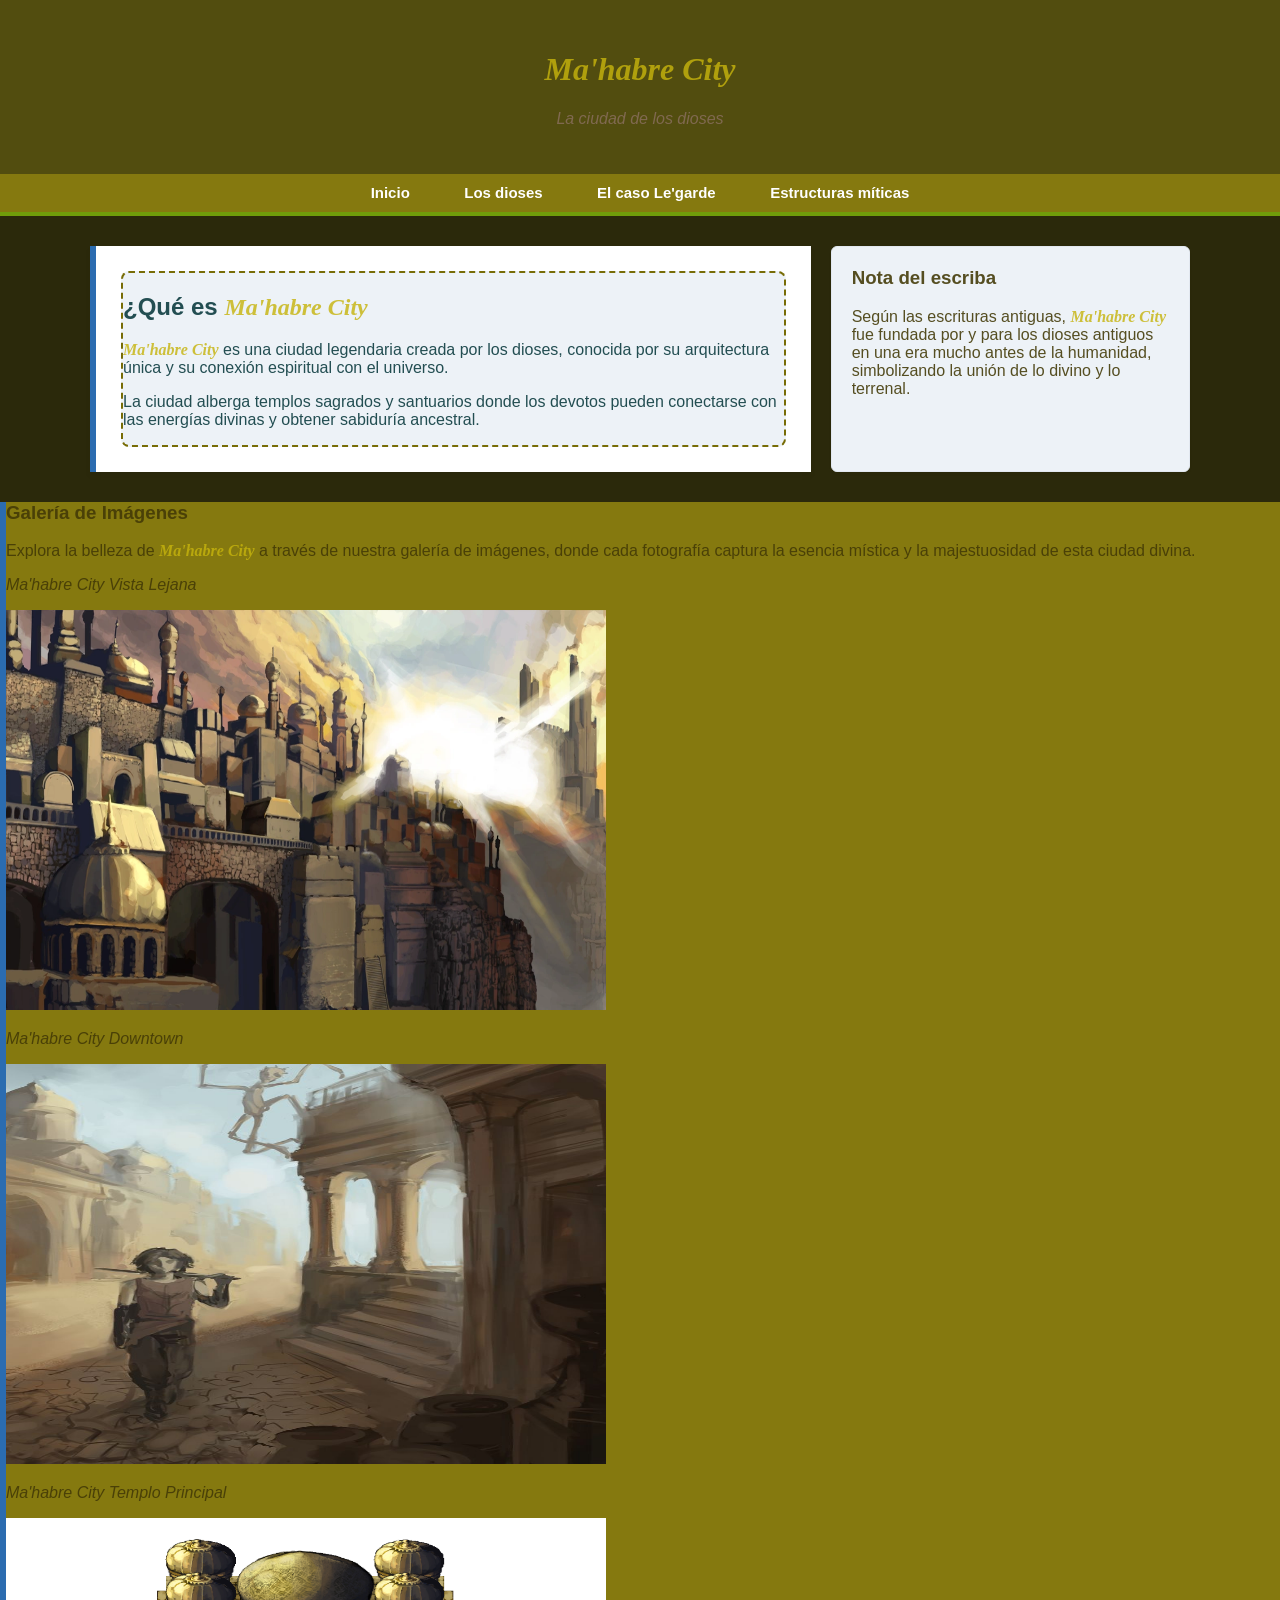
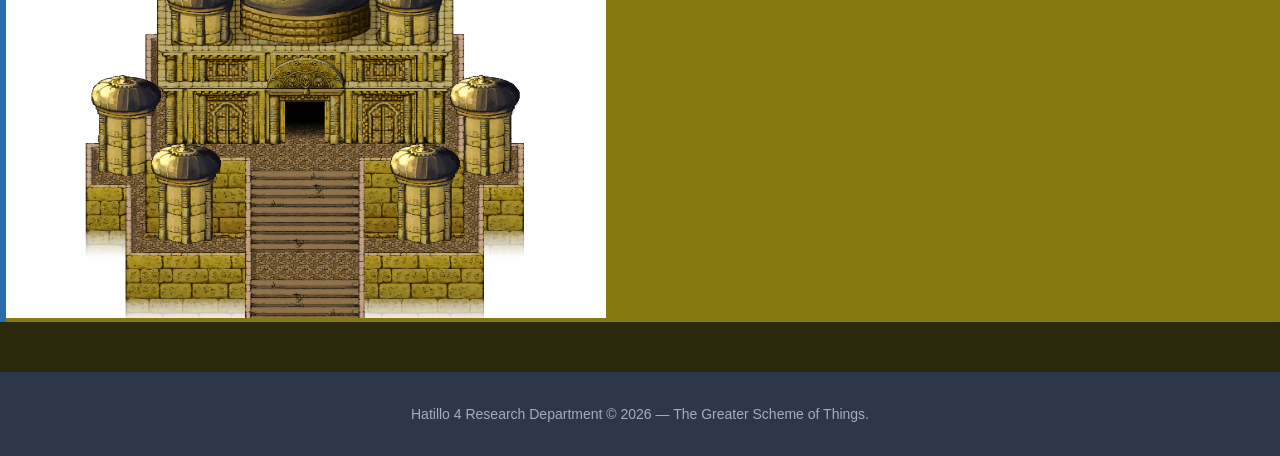
<file: index.html>
<!DOCTYPE html>
<html lang="es">
<head>
    <meta charset="UTF-8">
    <meta name="viewport" content="width=device-width, initial-scale=1.0">
    <title>Ma'habre City</title>
    <link rel="stylesheet" href="estilos.css">
</head>
<body>
 
    <header class="encabezado-principal">
        <h1><span class="texto-mahabre">Ma'habre City</span></h1>
        <p><em>La ciudad de los dioses</em></p>
    </header>
 
    <nav class="menu-navegacion">
        <a href="index.html">Inicio</a>
        <a href="dioses.html">Los dioses</a>
        <a href="legarde.html">El caso Le'garde</a>
        <a href="infraestructura.html">Estructuras míticas</a>
    </nav>
 
    <main>
        <div class="contenedor-principal">
 
            <section class="seccion-descripcion">
                <div class="bloque-destacado">
                    <h2>¿Qué es <span class="texto-mahabre">Ma'habre City</span></h2>
                    <p>
                        <span class="texto-mahabre">Ma'habre City</span> es una ciudad legendaria creada por los dioses, conocida por su arquitectura única y su conexión espiritual con el universo.
                    </p>
                    <p>
                        La ciudad alberga templos sagrados y santuarios donde los devotos pueden conectarse con las energías divinas y obtener sabiduría ancestral.
                    </p>
                </div>
            </section>
 
            <aside class="columna-lateral">
                <div>
                    <h3>Nota del escriba</h3>
                    <p>
                        Según las escrituras antiguas, <span class="texto-mahabre">Ma'habre City</span> fue fundada por y para los dioses antiguos en una era mucho antes de la humanidad, simbolizando la unión de lo divino y lo terrenal.
                    </p>
                </div>
            </aside>
 
        </div>

    </main>

    <div>
        <article class="article-fotos">
            <div>
                <h3>Galería de Imágenes</h3>
                <p>
                    Explora la belleza de <span class="texto-mahabre">Ma'habre City</span> a través de nuestra galería de imágenes, donde cada fotografía captura la esencia mística y la majestuosidad de esta ciudad divina.
                </p>
            </div>

            <div>
                <p><em>Ma'habre City Vista Lejana</em></p>
                <img src="images/Mahabre.webp" alt="Ma'habre City Vista Lejana" width="600" height="400">
                <p><em>Ma'habre City Downtown</em></p>
                <img src="images/Mahabre-Downtown.jpg" alt="Ma'habre City Downtown" width="600" height="400">
                <p><em>Ma'habre City Templo Principal</em></p>
                <img src="images/Golden-Temple.webp" alt="Ma'habre City Templo Principal" width="600" height="400">
            </div>
        </article>
    </div>
 
    <footer class="pie-pagina">
        <p>Hatillo 4 Research Department © 2026 — The Greater Scheme of Things.</p>
    </footer>
 
</body>
</html>
</file>
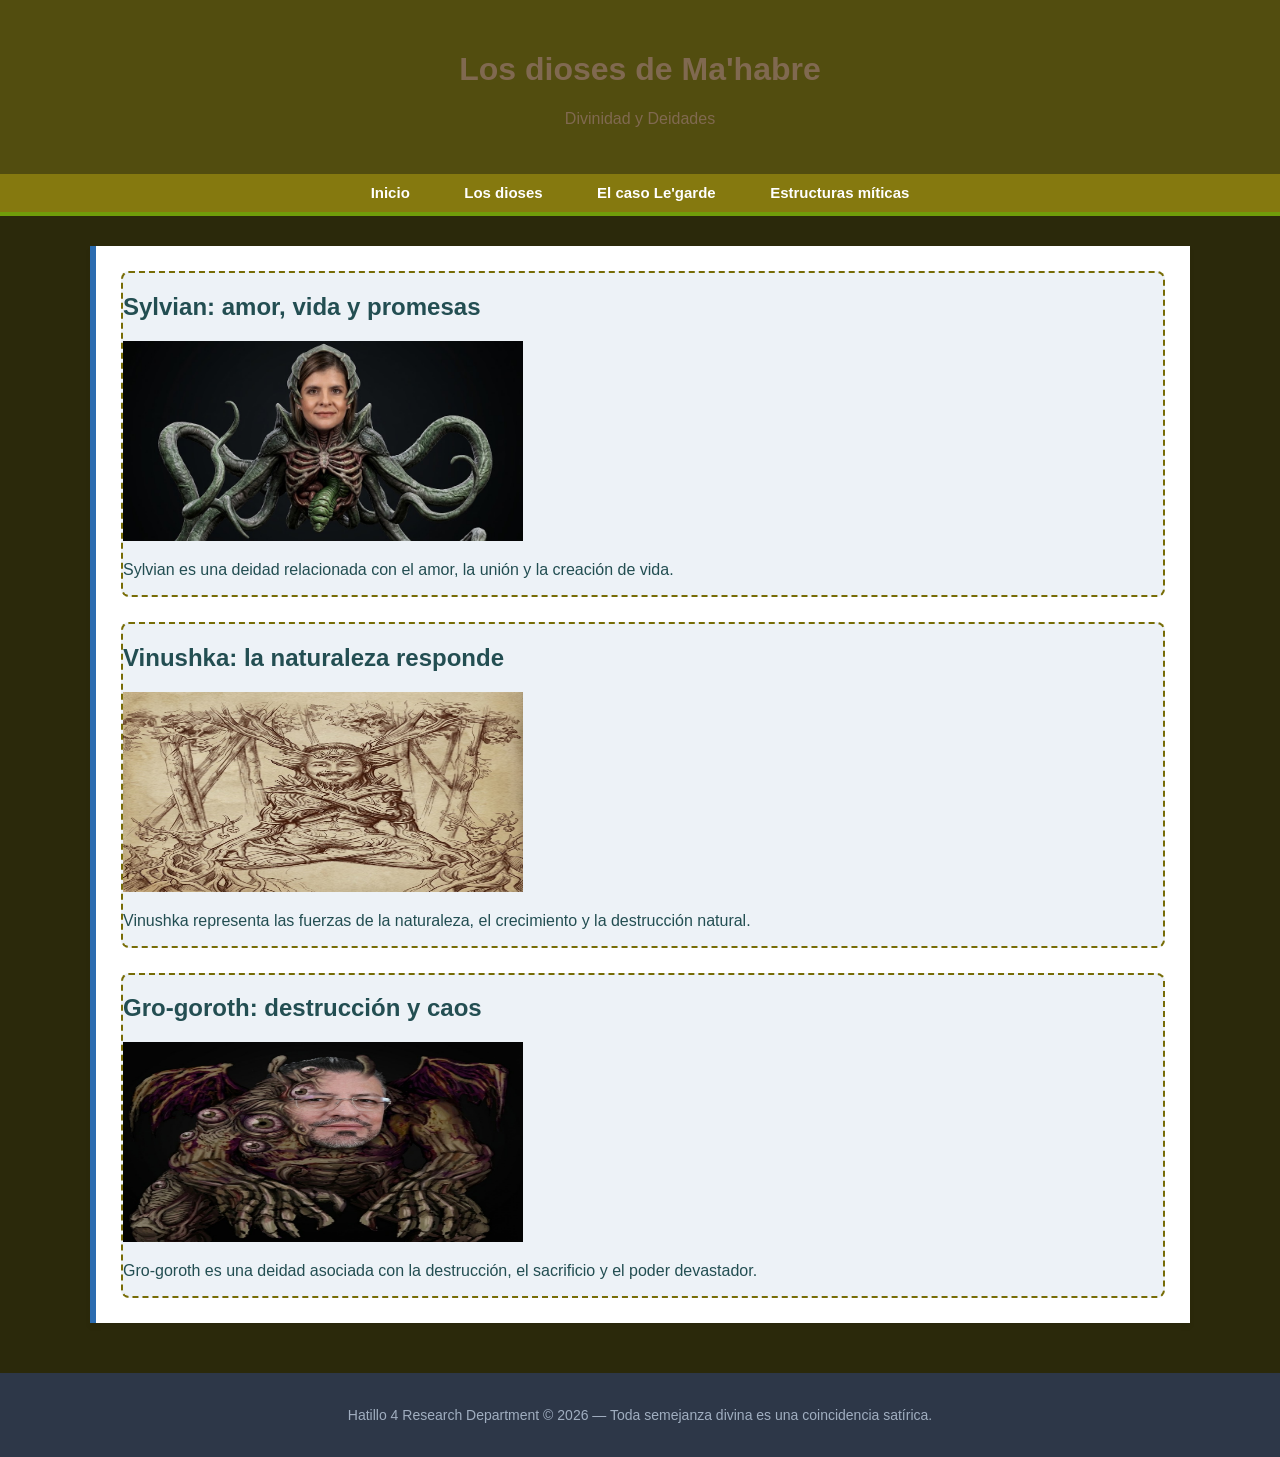
<file: dioses.html>
<!DOCTYPE html>
<html lang="es">
<head>
    <meta charset="UTF-8">
    <meta name="viewport" content="width=device-width, initial-scale=1.0">
    <title>Los dioses de Ma'habre</title>
    <link rel="stylesheet" href="estilos.css">
</head>
<body>

    <header class="encabezado-principal" id="inicio">
        <h1>Los dioses de Ma'habre</h1>
        <p>Divinidad y Deidades</p>
    </header>

    <nav class="menu-navegacion">
        <a href="index.html">Inicio</a>
        <a href="dioses.html">Los dioses</a>
        <a href="legarde.html">El caso Le'garde</a>
        <a href="infraestructura.html">Estructuras míticas</a>
    </nav>

    <main class="contenedor-principal">
        <section class="seccion-descripcion">

            <article class="bloque-destacado">
                <h2>Sylvian: amor, vida y promesas</h2>

                <img class="imagen-dios"
                     src="images/Sylvian.png"
                     alt="Representación humorística de Sylvian" width="400" height="200">

                <p>
                    Sylvian es una deidad relacionada con el amor, la unión
                    y la creación de vida. 
                </p>

            </article>

            <article class="bloque-destacado">
                <h2>Vinushka: la naturaleza responde</h2>

                <img class="imagen-dios"
                     src="images/Vinushka.png"
                     alt="Representación humorística de Vinushka" width="400" height="200">

                <p>
                    Vinushka representa las fuerzas de la naturaleza,
                    el crecimiento y la destrucción natural. 
                </p>

            </article>

            <article class="bloque-destacado">
                <h2>Gro-goroth: destrucción y caos</h2>

                <img class="imagen-dios"
                     src="images/Gro goroth.png"
                     alt="Representación humorística de Gro-goroth" width="400" height="200">

                <p>
                    Gro-goroth es una deidad asociada con la destrucción,
                    el sacrificio y el poder devastador. 
                </p>

            </article>

        </section>
    </main>

    <footer class="pie-pagina">
        <p>Hatillo 4 Research Department © 2026 — Toda semejanza divina es una coincidencia satírica.</p>
    </footer>

</body>
</html>
</file>
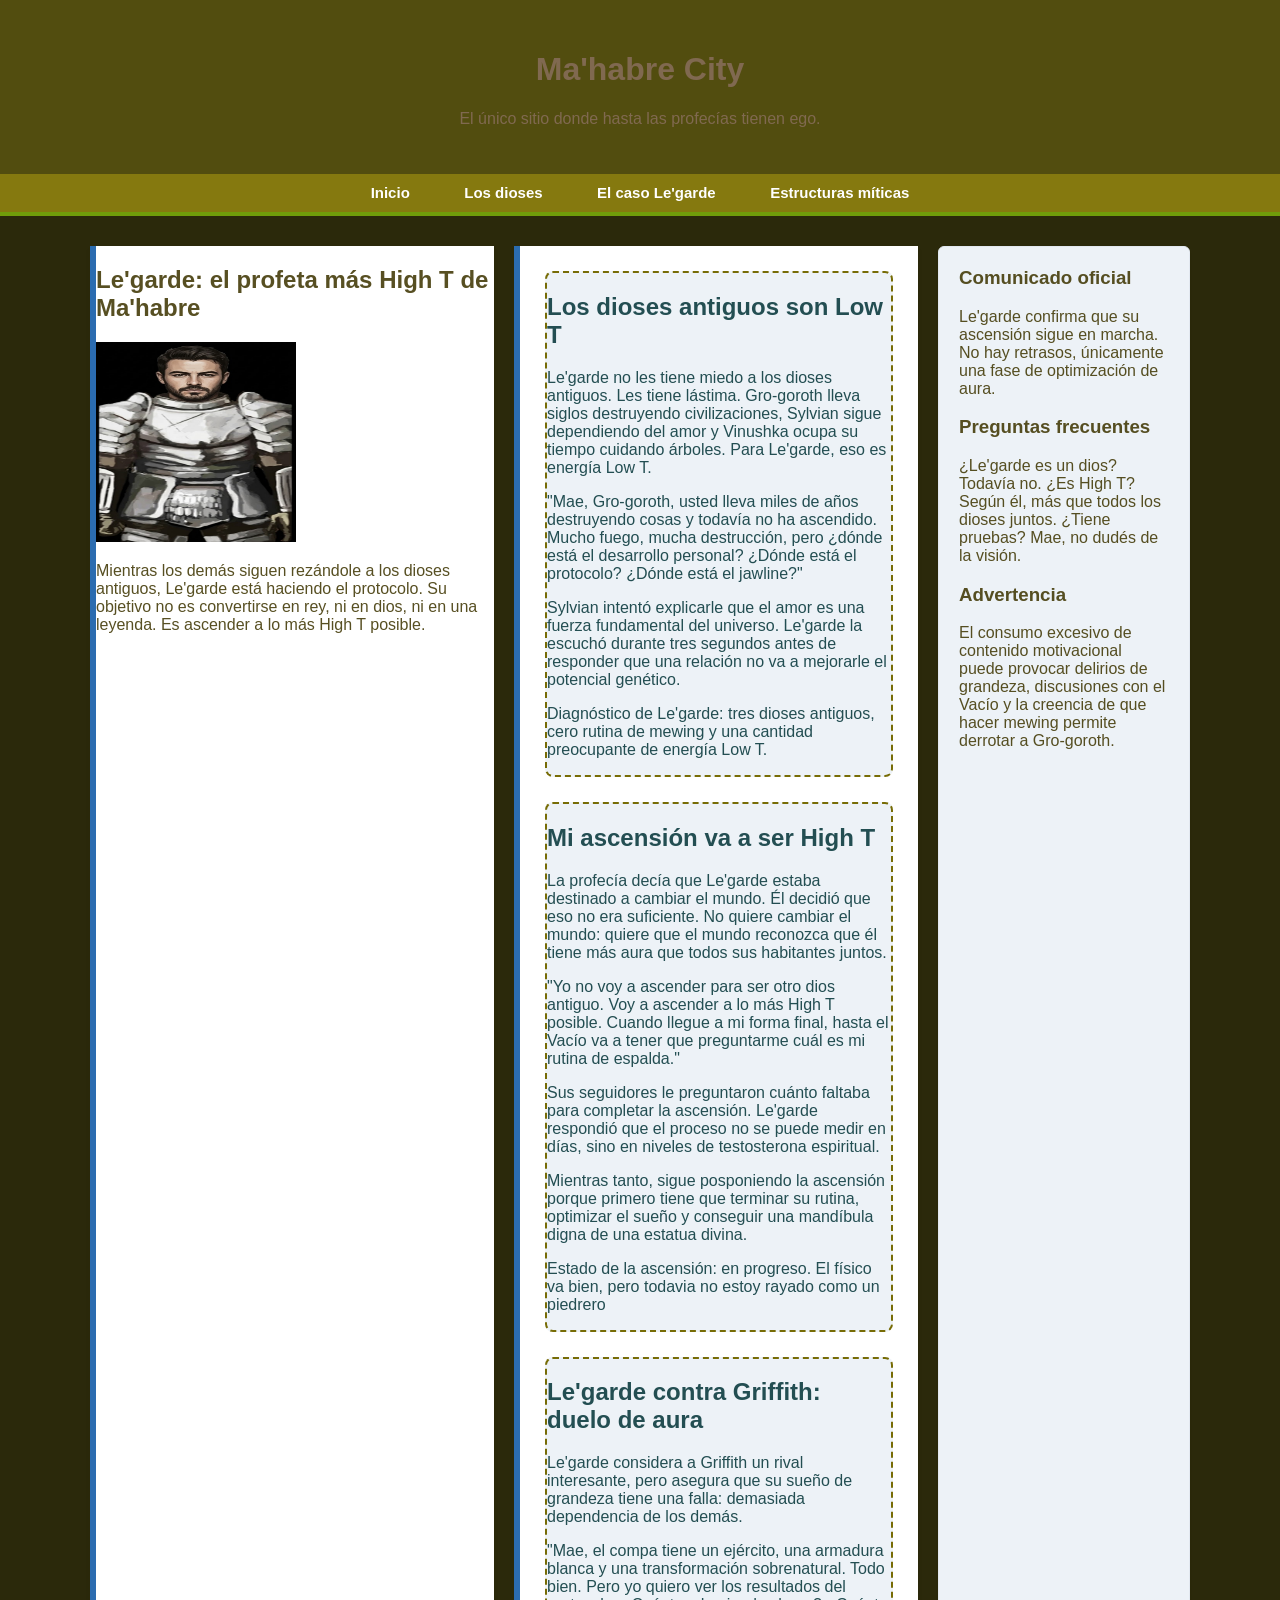
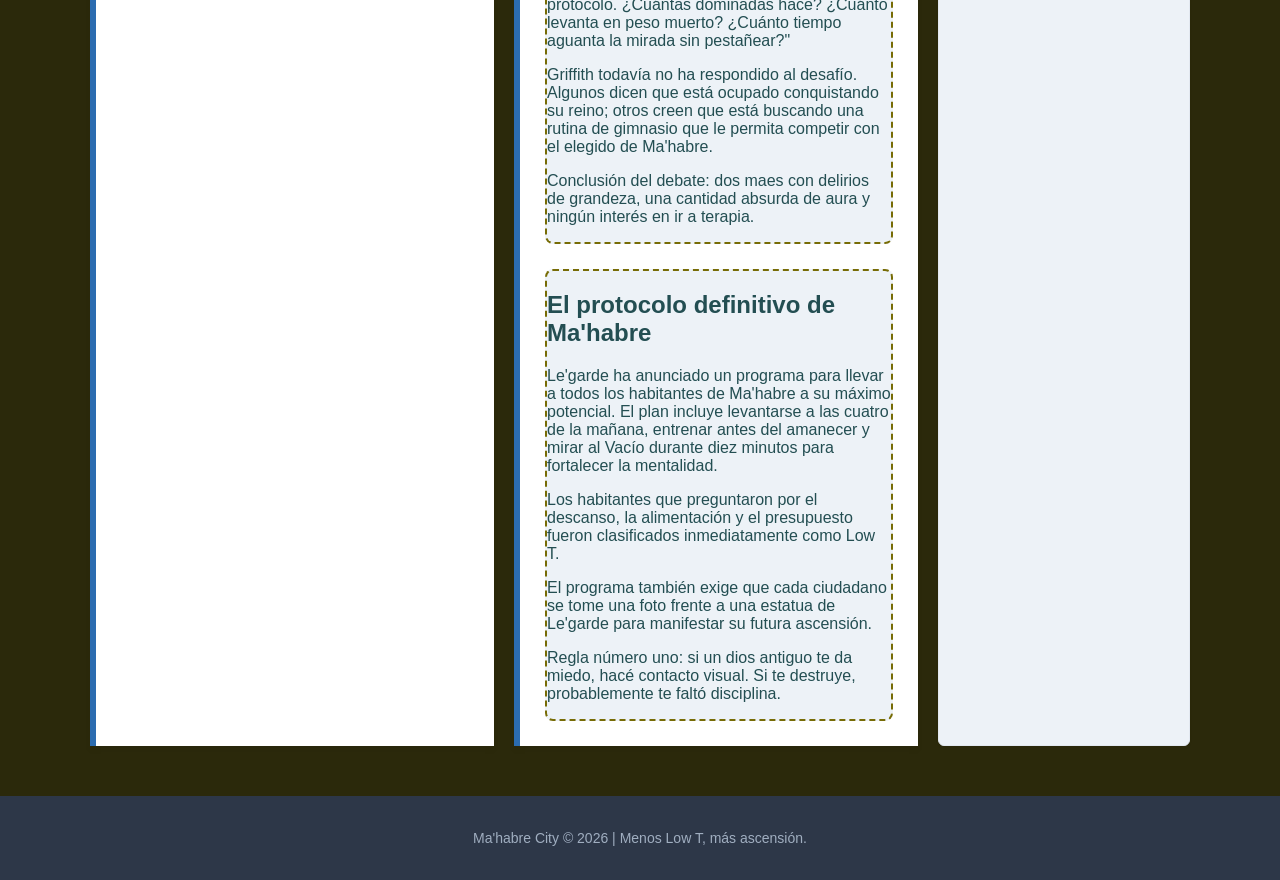
<file: legarde.html>
<!DOCTYPE html>
<html lang="es">
<head>
    <meta charset="UTF-8">
    <meta name="viewport" content="width=device-width, initial-scale=1.0">
    <title>Le'garde | Ma'habre City</title>
    <link rel="stylesheet" href="estilos.css">
</head>
<body>

    <header class="encabezado-principal">
        <h1>Ma'habre City</h1>
        <p>El único sitio donde hasta las profecías tienen ego.</p>
    </header>

    <nav class="menu-navegacion">
        <a href="index.html">Inicio</a>
        <a href="dioses.html">Los dioses</a>
        <a href="legarde.html">El caso Le'garde</a>
        <a href="infraestructura.html">Estructuras míticas</a>
    </nav>

    <main class="contenedor-principal">

        <section class="seccion-descripcion">
            <h2>Le'garde: el profeta más High T de Ma'habre</h2>

            <img class="imagen-dios"
                 src="images/legarde.png"
                 alt="Le'garde con armadura blanca en su ascensión" width="200" height="200">

            <p>
                Mientras los demás siguen rezándole a los dioses antiguos,
                Le'garde está haciendo el protocolo. Su objetivo no es
                convertirse en rey, ni en dios, ni en una leyenda.
                Es ascender a lo más High T posible.
            </p>
        </section>

        <section class="seccion-descripcion">

            <article class="bloque-destacado">
                <h2>Los dioses antiguos son Low T</h2>

                <p>
                    Le'garde no les tiene miedo a los dioses antiguos.
                    Les tiene lástima. Gro-goroth lleva siglos destruyendo
                    civilizaciones, Sylvian sigue dependiendo del amor
                    y Vinushka ocupa su tiempo cuidando árboles.
                    Para Le'garde, eso es energía Low T.
                </p>

                <p>
                    "Mae, Gro-goroth, usted lleva miles de años destruyendo
                    cosas y todavía no ha ascendido. Mucho fuego, mucha
                    destrucción, pero ¿dónde está el desarrollo personal?
                    ¿Dónde está el protocolo? ¿Dónde está el jawline?"
                </p>

                <p>
                    Sylvian intentó explicarle que el amor es una fuerza
                    fundamental del universo. Le'garde la escuchó durante
                    tres segundos antes de responder que una relación
                    no va a mejorarle el potencial genético.
                </p>

                <p>
                    <span class="alerta-cerebral">Diagnóstico de Le'garde:</span>
                    tres dioses antiguos, cero rutina de mewing y una
                    cantidad preocupante de energía Low T.
                </p>
            </article>

            <article class="bloque-destacado">
                <h2>Mi ascensión va a ser High T</h2>

                <p>
                    La profecía decía que Le'garde estaba destinado a cambiar
                    el mundo. Él decidió que eso no era suficiente.
                    No quiere cambiar el mundo: quiere que el mundo
                    reconozca que él tiene más aura que todos sus habitantes
                    juntos.
                </p>

                <p>
                    "Yo no voy a ascender para ser otro dios antiguo.
                    Voy a ascender a lo más High T posible. Cuando llegue
                    a mi forma final, hasta el Vacío va a tener que
                    preguntarme cuál es mi rutina de espalda."
                </p>

                <p>
                    Sus seguidores le preguntaron cuánto faltaba para
                    completar la ascensión. Le'garde respondió que el
                    proceso no se puede medir en días, sino en niveles
                    de testosterona espiritual.
                </p>

                <p>
                    Mientras tanto, sigue posponiendo la ascensión porque
                    primero tiene que terminar su rutina, optimizar el sueño
                    y conseguir una mandíbula digna de una estatua divina.
                </p>

                <p>
                    <span class="alerta-cerebral">Estado de la ascensión:</span>
                    en progreso. El físico va bien, pero todavia no estoy rayado como un piedrero
                </p>
            </article>

            <article class="bloque-destacado">
                <h2>Le'garde contra Griffith: duelo de aura</h2>

                <p>
                    Le'garde considera a Griffith un rival interesante,
                    pero asegura que su sueño de grandeza tiene una falla:
                    demasiada dependencia de los demás.
                </p>

                <p>
                    "Mae, el compa tiene un ejército, una armadura blanca
                    y una transformación sobrenatural. Todo bien.
                    Pero yo quiero ver los resultados del protocolo.
                    ¿Cuántas dominadas hace? ¿Cuánto levanta en peso muerto?
                    ¿Cuánto tiempo aguanta la mirada sin pestañear?"
                </p>

                <p>
                    Griffith todavía no ha respondido al desafío.
                    Algunos dicen que está ocupado conquistando su reino;
                    otros creen que está buscando una rutina de gimnasio
                    que le permita competir con el elegido de Ma'habre.
                </p>

                <p>
                    <span class="alerta-cerebral">Conclusión del debate:</span>
                    dos maes con delirios de grandeza, una cantidad absurda
                    de aura y ningún interés en ir a terapia.
                </p>
            </article>

            <article class="bloque-destacado">
                <h2>El protocolo definitivo de Ma'habre</h2>

                <p>
                    Le'garde ha anunciado un programa para llevar a todos
                    los habitantes de Ma'habre a su máximo potencial.
                    El plan incluye levantarse a las cuatro de la mañana,
                    entrenar antes del amanecer y mirar al Vacío durante
                    diez minutos para fortalecer la mentalidad.
                </p>

                <p>
                    Los habitantes que preguntaron por el descanso,
                    la alimentación y el presupuesto fueron clasificados
                    inmediatamente como Low T.
                </p>

                <p>
                    El programa también exige que cada ciudadano se tome
                    una foto frente a una estatua de Le'garde para
                    manifestar su futura ascensión.
                </p>

                <p>
                    <span class="alerta-cerebral">Regla número uno:</span>
                    si un dios antiguo te da miedo, hacé contacto visual.
                    Si te destruye, probablemente te faltó disciplina.
                </p>
            </article>

        </section>

        <aside class="columna-lateral">
            <div>
                <h3>Comunicado oficial</h3>
                <p>
                    Le'garde confirma que su ascensión sigue en marcha.
                    No hay retrasos, únicamente una fase de optimización
                    de aura.
                </p>

                <h3>Preguntas frecuentes</h3>
                <p>
                    ¿Le'garde es un dios? Todavía no.
                    ¿Es High T? Según él, más que todos los dioses juntos.
                    ¿Tiene pruebas? Mae, no dudés de la visión.
                </p>

                <h3>Advertencia</h3>
                <p>
                    El consumo excesivo de contenido motivacional puede
                    provocar delirios de grandeza, discusiones con el Vacío
                    y la creencia de que hacer mewing permite derrotar
                    a Gro-goroth.
                </p>
            </div>
        </aside>

    </main>

    <footer class="pie-pagina">
        <p>Ma'habre City © 2026 | Menos Low T, más ascensión.</p>
    </footer>

</body>
</html>
</file>
<file: estilos.css>
/* CONFIGURACIÓN GENERAL DEL CUERPO */
        body {
            font-family: 'Segoe UI', Arial, sans-serif;
            background-color: #2b290b;
            color: #423907e3;
            margin: 0;
            padding: 0;
        }
 
        /* 1. CONTENEDOR HEADER */
        .encabezado-principal {
            background-color: #5e5912c5;
            color: #a07c7c98;
            text-align: center;
            padding: 30px 20px;
        }
 
        /* 2. CONTENEDOR NAV (Navegación) */
        .menu-navegacion {
            background-color: #85790f;
            text-align: center;
            padding: 10px 0;
            border-bottom: 4px solid #709c0a;
        }
 
        /* Estado normal de los enlaces dentro del NAV */
        .menu-navegacion a {
            color: #ffffff;
            text-decoration: none;
            margin: 0 15px;
            font-weight: bold;
            font-size: 15px;
            padding: 5px 10px;
            border-radius: 4px;
           
            /* DOCUMENTACIÓN: 'transition' hace que el cambio de color
               no sea brusco, sino que tarde 0.3 segundos de forma suave */
            transition: background-color 0.3s ease, color 0.3s ease;
        }
 
        /* DOCUMENTACIÓN: El estado :hover se activa cuando el mouse pasa por encima.
           Cambiamos el fondo a turquesa y el texto a azul oscuro. */
        .menu-navegacion a:hover {
            background-color: #a6a81c;       /* Cambia a fondo turquesa */
            color: #133b72;                  /* El texto cambia a azul oscuro */
        }
 
        /* Contenedor flexible para organizar Sección y Aside */
        .contenedor-principal {
            display: flex;
            flex-wrap: wrap;
            max-width: 1100px;
            margin: 30px auto;
            gap: 20px;
            padding: 0 20px;
        }
 
        /* 3. CONTENEDOR SECTION */
        .seccion-descripcion {
            background-color: #ffffff;
            flex: 2;
            min-width: 300px;
            border-left: 6px solid #2b6cb0;
            box-shadow: 0 4px 6px rgba(0,0,0,0.05);
        }
 
        /* 4. CONTENEDOR DIV */
        .bloque-destacado {
            background-color: #edf2f7;
            color: #234e52;
            border: 2px dashed #776c06;
            border-radius: 8px;
            margin: 25px;
        }
 
        /* 5. CONTENEDOR SPAN */
        .texto-mahabre {
            color: #c5b30dd0;
            font-weight: bold;
            font-style: italic;
            font-family: 'Georgia', serif;
        }
 
        /* 6. CONTENEDOR ASIDE (Barra lateral) */
        .columna-lateral {
            background-color: #edf2f7;
            flex: 1;
            min-width: 250px;
            border: 1px solid #e2e8f0;
            border-radius: 6px;
            box-shadow: 0 2px 4px rgba(0,0,0,0.02);
           
            /* DOCUMENTACIÓN: Preparamos la caja para que suavice
               los cambios de sombra y movimiento en el hover */
            transition: transform 0.3s ease, box-shadow 0.3s ease;
        }

        /* 7. Article para la galería de fotos */
        .article-fotos {
            background-color: #85790f;
            flex: 2;
            min-width: 300px;
            border-left: 6px solid #2b6cb0;
            box-shadow: 0 4px 6px rgba(0,0,0,0.05);
            box-shadow: 0 2px 4px rgba(0,0,0,0.02);
        }
 
        /* DOCUMENTACIÓN: Al pasar el mouse sobre el ASIDE, la tarjeta se eleva
           ligeramente (-4px en el eje Y) y la sombra se vuelve más profunda */
        .columna-lateral:hover {
            transform: translateY(-4px);
            box-shadow: 0 10px 15px rgba(0, 0, 0, 0.1);
            border-color: #319795;           /* El borde cambia sutilmente a turquesa */
        }
 
        .columna-lateral div {
            margin: 20px;
        }
 
        /* 8. CONTENEDOR FOOTER */
        .pie-pagina {
            background-color: #2d3748;
            color: #a0aec0;
            text-align: center;
            padding: 20px;
            font-size: 14px;
            margin-top: 50px;
        }
</file>
